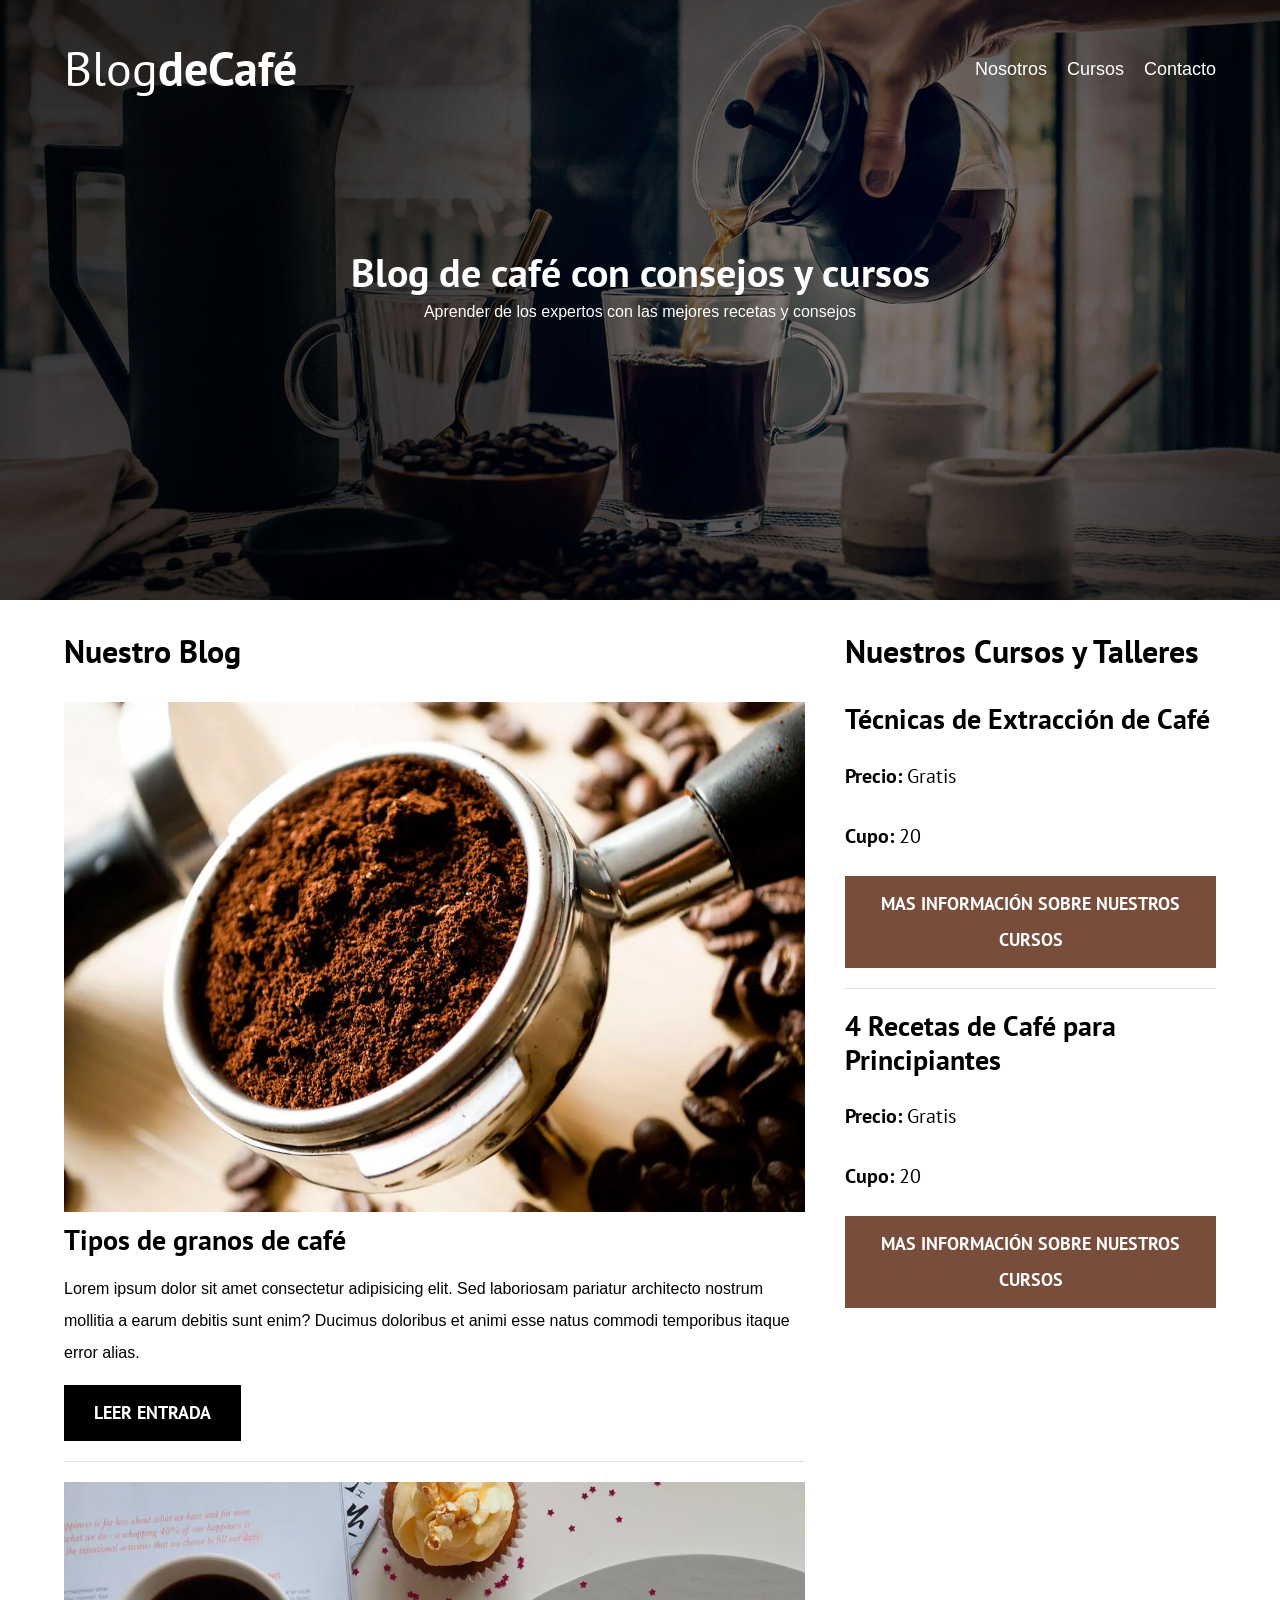
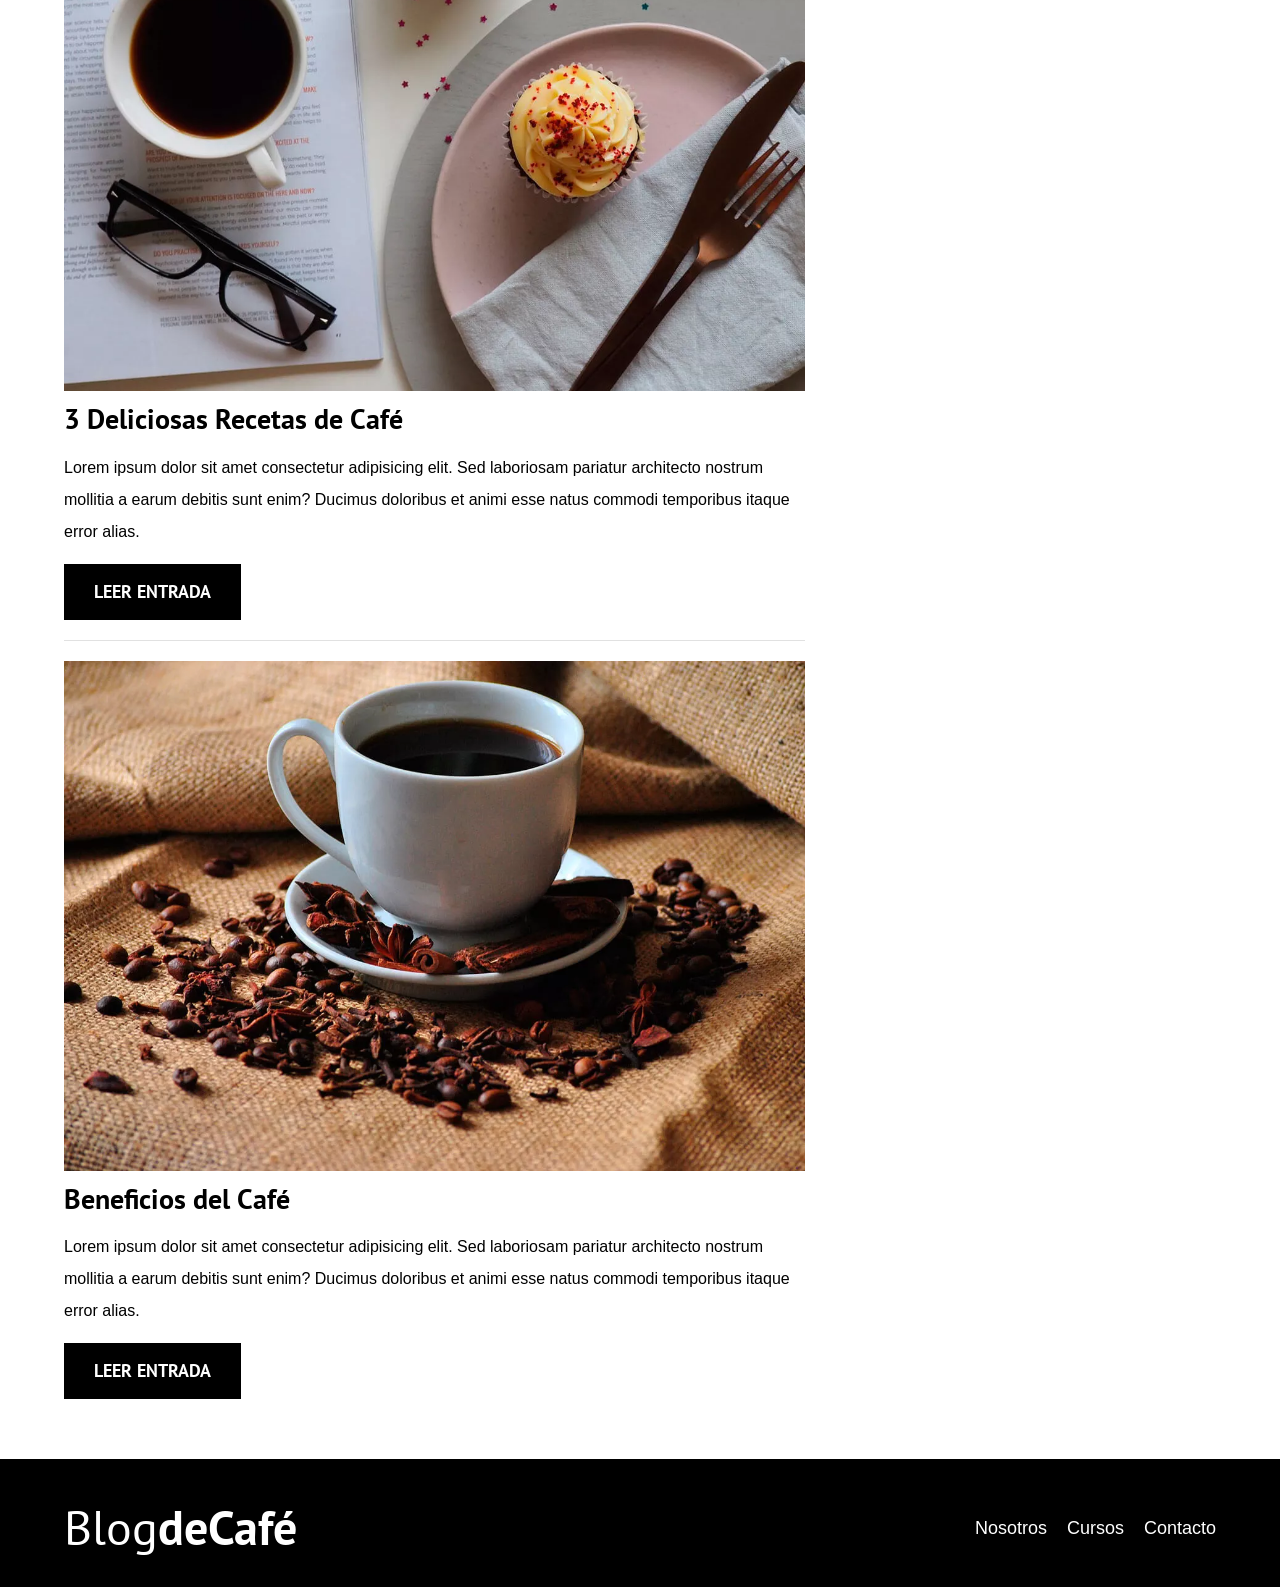
<file: index.html>
<!DOCTYPE html>
<html lang="en">

<head>
    <meta charset="UTF-8">
    <meta http-equiv="X-UA-Compatible" content="IE=edge">
    <meta name="viewport" content="width=device-width, initial-scale=1.0">
    <title>BlogdeCafé</title>
    <meta name="description" content="Página web de blog de café">

    <!-- Prefetch -->
    <link rel="prefetch" href="nosotros.html" as="document">

    <!--. Preload -->
    <link rel="preload" href="css/normalize.css" as="style">
    <link rel="stylesheet" href="css/normalize.css">

    <link rel="preload"
        href="https://fonts.googleapis.com/css2?family=Open+Sans&family=PT+Sans:wght@400;700&display=swap"
        crossorigin="crossorigin" as="font">
    <link rel="preconnect" href="https://fonts.googleapis.com">
    <link rel="preconnect" href="https://fonts.gstatic.com" crossorigin>
    <link href="https://fonts.googleapis.com/css2?family=Open+Sans&family=PT+Sans:wght@400;700&display=swap"
        rel="stylesheet">

    <link rel="preload" href="" as="style">
    <link rel="stylesheet" href="css/styles.css">
</head>

<body>

    <header class="header">

        <div class="contenedor">
            <div class="barra">
                <a class="logo" href="index.html">
                    <h1 class="logo__nombre 
                    no-margin centrar-texto">Blog<span class="logo__bold">deCafé</span></h1>
                </a>

                <nav class="navegacion">
                    <a href="nosotros.html" class="navegacion__enlace">Nosotros</a>
                    <a href="cursos.html" class="navegacion__enlace">Cursos</a>
                    <a href="contacto.html" class="navegacion__enlace">Contacto</a>
                </nav>

            </div>
        </div>

        <div class="header__texto">
            <h2 class="no-margin">Blog de café con consejos y cursos</h2>
            <p class="no-margin">Aprender de los expertos con las mejores recetas y consejos</p>
        </div>
    </header>

    <div class="contenedor contenido-principal">
        <main class="blog">
            <h3>Nuestro Blog</h3>

            <article class="entrada">
                <div class="entrada__imagen">
                    <picture>
                        <source loading="lazy" srcset="img/blog1.webp" type="image/webp">
                        <img loading="lazy" src="img/blog1.jpg" alt="imagen blog">
                    </picture>
                </div>

                <div class="entrada__contenido">
                    <h4 class="no-margin">Tipos de granos de café</h4>
                    <p>Lorem ipsum dolor sit amet consectetur adipisicing elit. Sed laboriosam pariatur architecto
                        nostrum mollitia a earum debitis sunt enim? Ducimus doloribus et animi esse natus commodi
                        temporibus itaque error alias.</p>
                    <a href="entrada.html" class="boton boton--primario">Leer Entrada</a>
                </div>
            </article>

            <article class="entrada">
                <div class="entrada__imagen">
                    <picture>
                        <source loading="lazy" srcset="img/blog2.webp" type="image/webp">
                        <img loading="lazy" src="img/blog2.jpg" alt="imagen blog">
                    </picture>
                </div>

                <div class="entrada__contenido">
                    <h4 class="no-margin">3 Deliciosas Recetas de Café</h4>
                    <p>Lorem ipsum dolor sit amet consectetur adipisicing elit. Sed laboriosam pariatur architecto
                        nostrum mollitia a earum debitis sunt enim? Ducimus doloribus et animi esse natus commodi
                        temporibus itaque error alias.</p>
                    <a href="entrada.html" class="boton boton--primario">Leer Entrada</a>
                </div>
            </article>

            <article class="entrada">
                <div class="entrada__imagen">
                    <picture>
                        <source loading="lazy" srcset="img/blog3.webp" type="image/webp">
                        <img loading="lazy" src="img/blog3.jpg" alt="imagen blog">
                    </picture>
                </div>

                <div class="entrada__contenido">
                    <h4 class="no-margin">Beneficios del Café</h4>
                    <p>Lorem ipsum dolor sit amet consectetur adipisicing elit. Sed laboriosam pariatur architecto
                        nostrum mollitia a earum debitis sunt enim? Ducimus doloribus et animi esse natus commodi
                        temporibus itaque error alias.</p>
                    <a href="entrada.html" class="boton boton--primario">Leer Entrada</a>
                </div>
            </article>

        </main>
        <aside class="sidebar">
            <h3>Nuestros Cursos y Talleres</h3>

            <ul class="cursos no-padding">
                <li class="widget-curso">
                    <h4 class="no-margin">Técnicas de Extracción de Café</h4>
                    <p class="widget-curso__label">Precio:
                        <span class="widget-curso__info">Gratis</span>
                    </p>
                    <p class="widget-curso__label">Cupo:
                        <span class="widget-curso__info">20</span>
                    </p>
                    <a href="cursos.html" class="boton boton--secundario">Mas Información sobre nuestros cursos</a>
                </li>

                <li class="widget-curso">
                    <h4 class="no-margin">4 Recetas de Café para Principiantes</h4>
                    <p class="widget-curso__label">Precio:
                        <span class="widget-curso__info">Gratis</span>
                    </p>
                    <p class="widget-curso__label">Cupo:
                        <span class="widget-curso__info">20</span>
                    </p>
                    <a href="cursos.html" class="boton boton--secundario">Mas Información sobre nuestros cursos</a>
                </li>
            </ul>
        </aside>

    </div>

    <footer class="footer">
        <div class="contenedor">
            <div class="barra">
                <a class="logo" href="index.html">
                    <h1 class="logo__nombre 
                    no-margin centrar-texto">Blog<span class="logo__bold">deCafé</span></h1>
                </a>

                <nav class="navegacion">
                    <a href="nosotros.html" class="navegacion__enlace">Nosotros</a>
                    <a href="cursos.html" class="navegacion__enlace">Cursos</a>
                    <a href="contacto.html" class="navegacion__enlace">Contacto</a>
                </nav>

            </div>
    </footer>

        

</body>

</html>
</file>
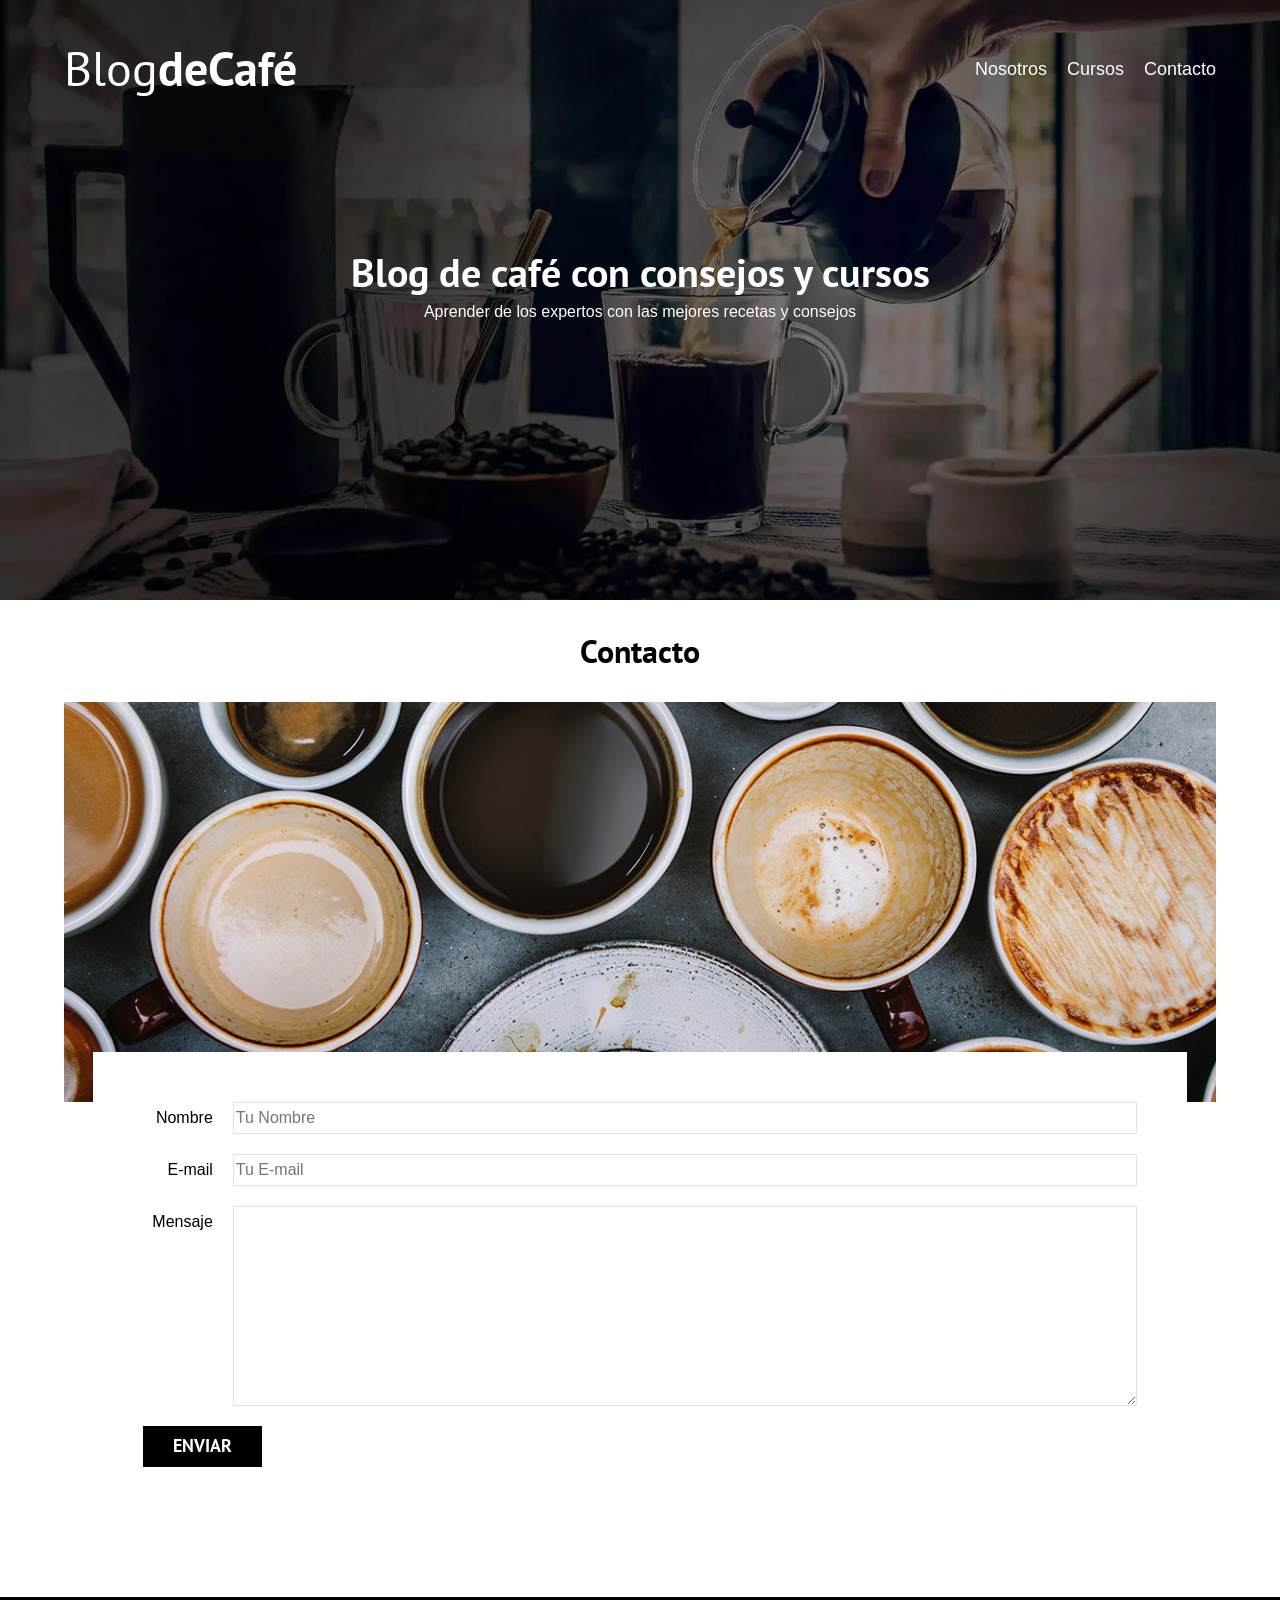
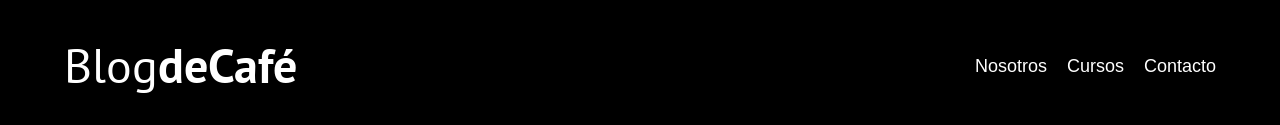
<file: contacto.html>
<!DOCTYPE html>
<html lang="en">

<head>
    <meta charset="UTF-8">
    <meta http-equiv="X-UA-Compatible" content="IE=edge">
    <meta name="viewport" content="width=device-width, initial-scale=1.0">
    <title>BlogdeCafé</title>
    <link rel="stylesheet" href="css/normalize.css">
    <link rel="preconnect" href="https://fonts.googleapis.com">
    <link rel="preconnect" href="https://fonts.gstatic.com" crossorigin>
    <link href="https://fonts.googleapis.com/css2?family=Open+Sans&family=PT+Sans:wght@400;700&display=swap"
        rel="stylesheet">
    <link rel="stylesheet" href="css/styles.css">
</head>

<body>

    <header class="header">

        <div class="contenedor">
            <div class="barra">
                <a class="logo" href="index.html">
                    <h1 class="logo__nombre 
                    no-margin centrar-texto">Blog<span class="logo__bold">deCafé</span></h1>
                </a>

                <nav class="navegacion">
                    <a href="nosotros.html" class="navegacion__enlace">Nosotros</a>
                    <a href="cursos.html" class="navegacion__enlace">Cursos</a>
                    <a href="contacto.html" class="navegacion__enlace">Contacto</a>
                </nav>

            </div>
        </div>

        <div class="header__texto">
            <h2 class="no-margin">Blog de café con consejos y cursos</h2>
            <p class="no-margin">Aprender de los expertos con las mejores recetas y consejos</p>
        </div>
    </header>

    <main class="contenedor">
        <h3 class="centrar-texto">Contacto</h3>

        <div class="contacto-bg"></div>

        <form class="formulario">
            <div class="campo">
                <label class="campo__label" for="nombre">Nombre</label>
                <input
                    class="campo__field" 
                    type="text" 
                    placeholder="Tu Nombre" 
                    id="nombre">
            </div>
            <div class="campo">
                <label class="campo__label" for="email">E-mail</label>
                <input 
                    class="campo__field"
                    type="email" 
                    placeholder="Tu E-mail" 
                    id="email">
            </div>
            <div class="campo">
                <label class="campo__label" for="mensaje">Mensaje</label>
                <textarea 
                    class="campo__field campo__field--textarea"
                    id="mensaje"
                ></textarea>
            </div>

            <div class="campo">
                <input type="submit" value="Enviar" class="boton boton--primario">
            </div>
        </form>

    </main>

    <footer class="footer">
        <div class="contenedor">
            <div class="barra">
                <a class="logo" href="index.html">
                    <h1 class="logo__nombre 
                    no-margin centrar-texto">Blog<span class="logo__bold">deCafé</span></h1>
                </a>

                <nav class="navegacion">
                    <a href="nosotros.html" class="navegacion__enlace">Nosotros</a>
                    <a href="cursos.html" class="navegacion__enlace">Cursos</a>
                    <a href="contacto.html" class="navegacion__enlace">Contacto</a>
                </nav>

            </div>
    </footer>

    <script src="js/modernizr.js"></script>

</body>

</html>
</file>
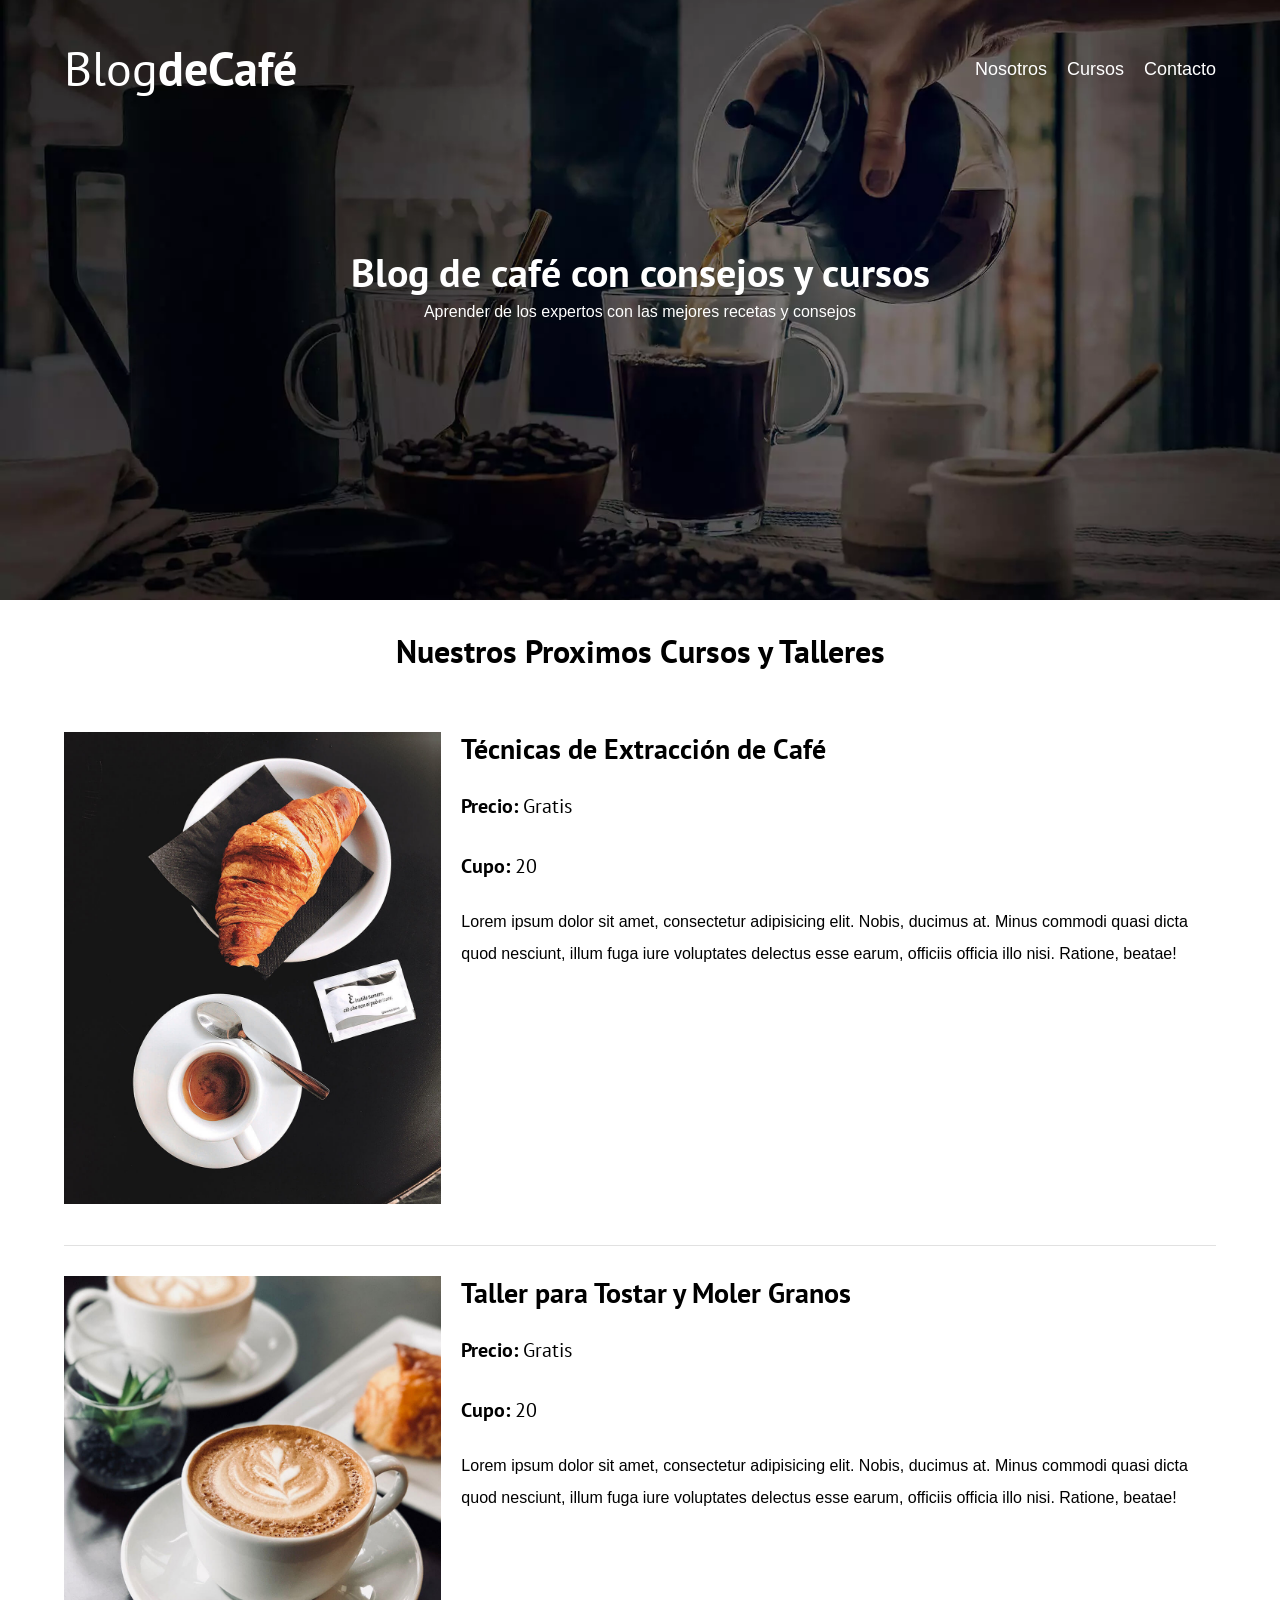
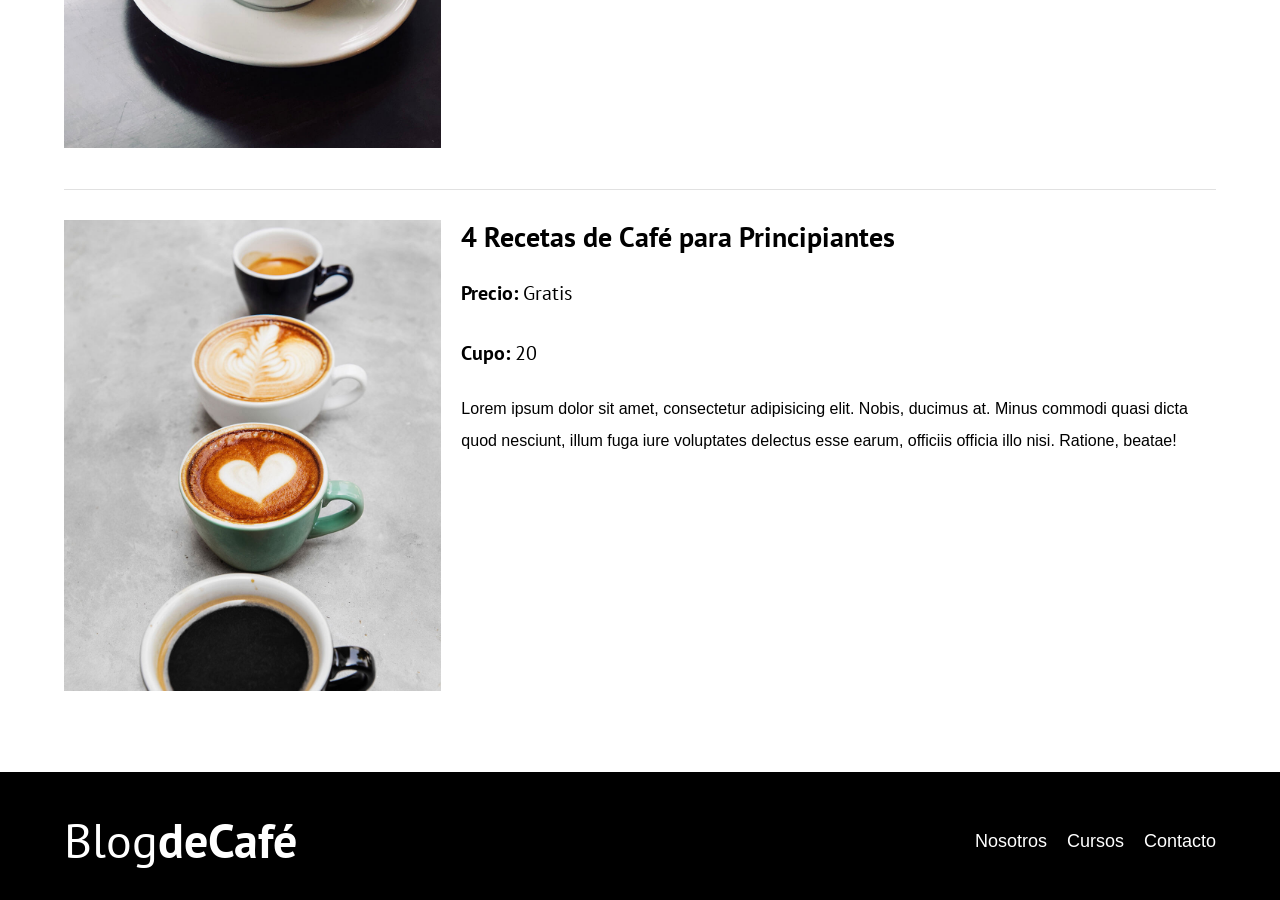
<file: cursos.html>
<!DOCTYPE html>
<html lang="en">

<head>
    <meta charset="UTF-8">
    <meta http-equiv="X-UA-Compatible" content="IE=edge">
    <meta name="viewport" content="width=device-width, initial-scale=1.0">
    <title>BlogdeCafé</title>
    <link rel="stylesheet" href="css/normalize.css">
    <link rel="preconnect" href="https://fonts.googleapis.com">
    <link rel="preconnect" href="https://fonts.gstatic.com" crossorigin>
    <link href="https://fonts.googleapis.com/css2?family=Open+Sans&family=PT+Sans:wght@400;700&display=swap"
        rel="stylesheet">
    <link rel="stylesheet" href="css/styles.css">
</head>

<body>

    <header class="header">

        <div class="contenedor">
            <div class="barra">
                <a class="logo" href="index.html">
                    <h1 class="logo__nombre 
                    no-margin centrar-texto">Blog<span class="logo__bold">deCafé</span></h1>
                </a>

                <nav class="navegacion">
                    <a href="nosotros.html" class="navegacion__enlace">Nosotros</a>
                    <a href="cursos.html" class="navegacion__enlace">Cursos</a>
                    <a href="contacto.html" class="navegacion__enlace">Contacto</a>
                </nav>

            </div>
        </div>

        <div class="header__texto">
            <h2 class="no-margin">Blog de café con consejos y cursos</h2>
            <p class="no-margin">Aprender de los expertos con las mejores recetas y consejos</p>
        </div>
    </header>

    <main class="contenedor">
        <h3 class="centrar-texto">Nuestros Proximos Cursos y Talleres</h3>

        <div class="curso">
            <div class="curso__imagen">
                <img src="img/curso1.jpg" alt="Imagen del curso">
            </div>

            <div class="curso__información">
                <h4 class="no-margin">Técnicas de Extracción de Café</h4>
                <p class="curso__label">Precio:
                    <span class="curso__info">Gratis</span>
                </p>
                <p class="curso__label">Cupo:
                    <span class="curso__info">20</span>
                </p>
                <p class="curso__descripción">Lorem ipsum dolor sit amet, consectetur adipisicing elit. Nobis, ducimus
                    at. Minus commodi quasi dicta quod nesciunt, illum fuga iure voluptates delectus esse earum,
                    officiis officia illo nisi. Ratione, beatae!</p>
            </div> <!--. curso__información -->
        </div> <!--. curso -->

        <div class="curso">
            <div class="curso__imagen">
                <img src="img/curso2.jpg" alt="Imagen del curso">
            </div>

            <div class="curso__información">
                <h4 class="no-margin">Taller para Tostar y Moler Granos</h4>
                <p class="curso__label">Precio:
                    <span class="curso__info">Gratis</span>
                </p>
                <p class="curso__label">Cupo:
                    <span class="curso__info">20</span>
                </p>
                <p class="curso__descripción">Lorem ipsum dolor sit amet, consectetur adipisicing elit. Nobis, ducimus
                    at. Minus commodi quasi dicta quod nesciunt, illum fuga iure voluptates delectus esse earum,
                    officiis officia illo nisi. Ratione, beatae!</p>
            </div> <!--. curso__información -->
        </div> <!--. curso -->

        <div class="curso">
            <div class="curso__imagen">
                <img src="img/curso3.jpg" alt="Imagen del curso">
            </div>

            <div class="curso__información">
                <h4 class="no-margin">4 Recetas de Café para Principiantes</h4>
                <p class="curso__label">Precio:
                    <span class="curso__info">Gratis</span>
                </p>
                <p class="curso__label">Cupo:
                    <span class="curso__info">20</span>
                </p>
                <p class="curso__descripción">Lorem ipsum dolor sit amet, consectetur adipisicing elit. Nobis, ducimus
                    at. Minus commodi quasi dicta quod nesciunt, illum fuga iure voluptates delectus esse earum,
                    officiis officia illo nisi. Ratione, beatae!</p>
            </div> <!--. curso__información -->
        </div> <!--. curso -->


    </main>

    <footer class="footer">
        <div class="contenedor">
            <div class="barra">
                <a class="logo" href="index.html">
                    <h1 class="logo__nombre 
                    no-margin centrar-texto">Blog<span class="logo__bold">deCafé</span></h1>
                </a>

                <nav class="navegacion">
                    <a href="nosotros.html" class="navegacion__enlace">Nosotros</a>
                    <a href="cursos.html" class="navegacion__enlace">Cursos</a>
                    <a href="contacto.html" class="navegacion__enlace">Contacto</a>
                </nav>

            </div>
    </footer>

    <script src="js/modernizr.js"></script>

</body>

</html>
</file>
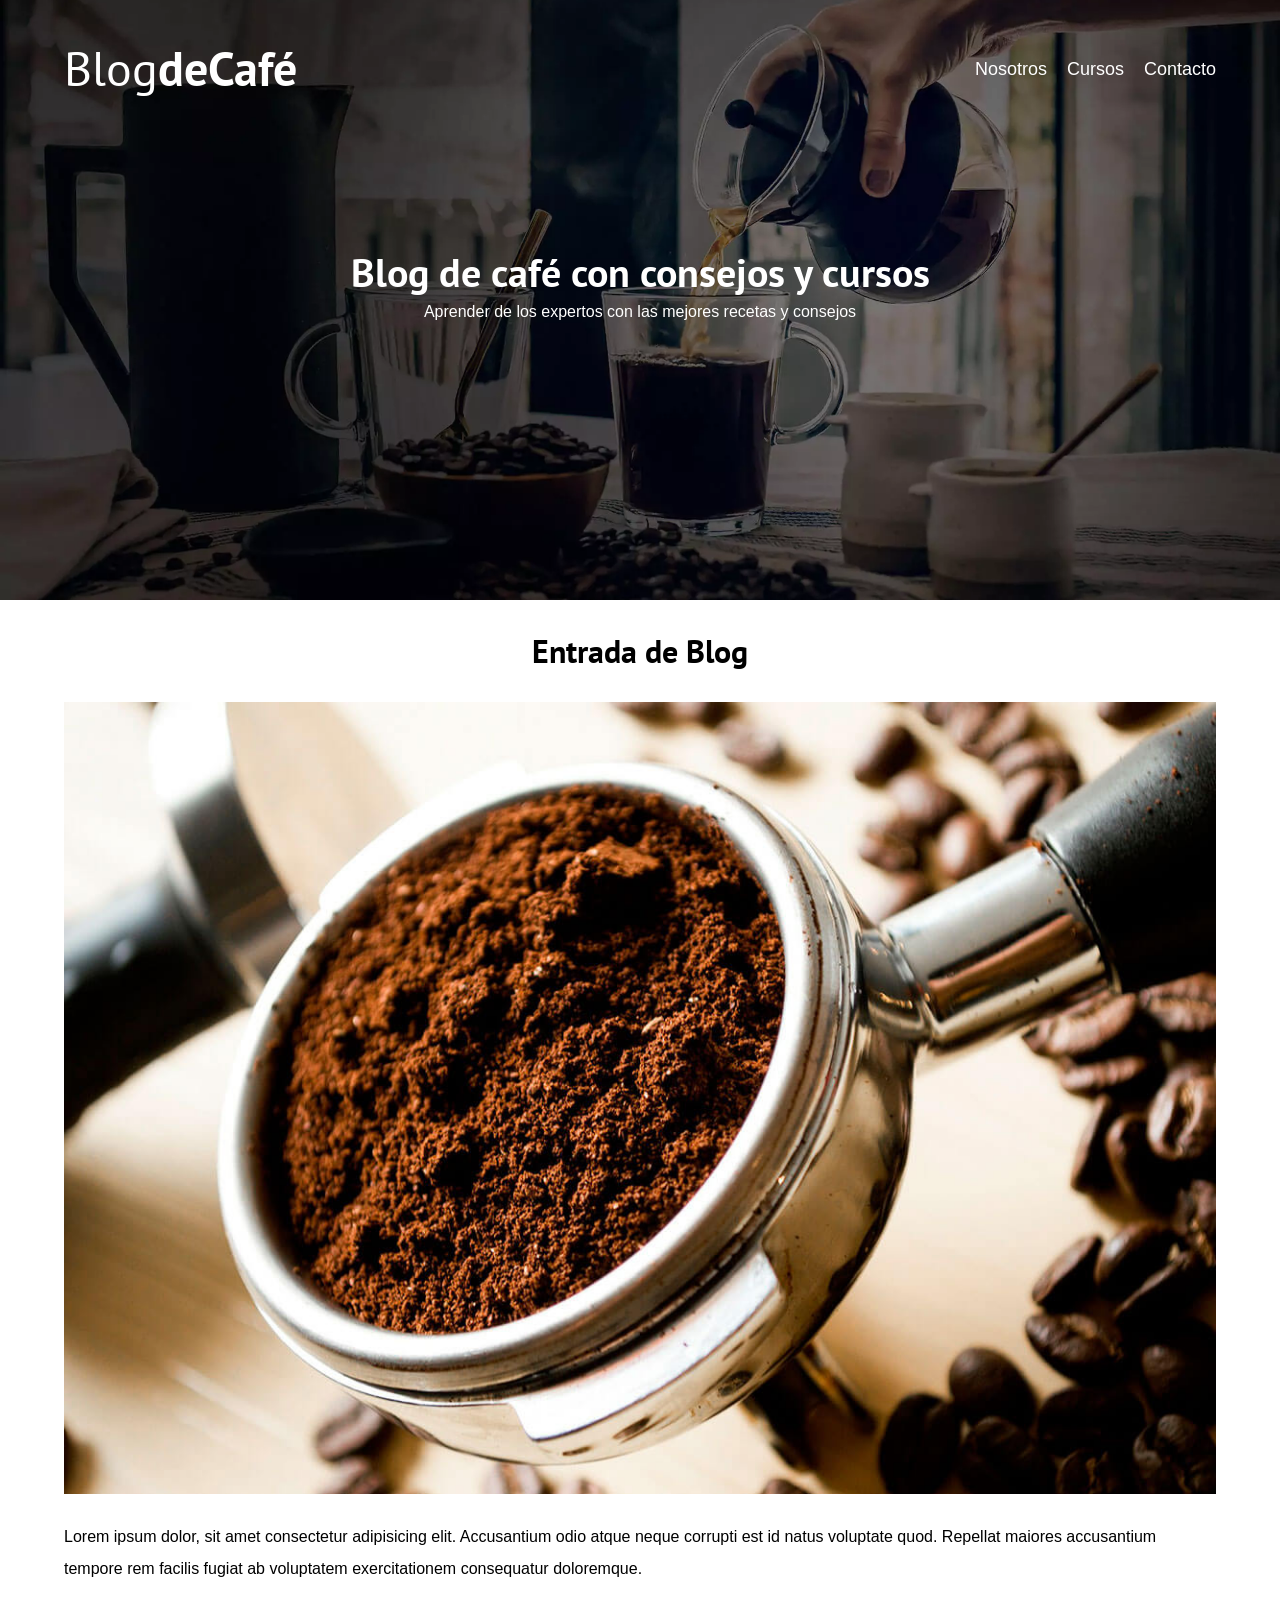
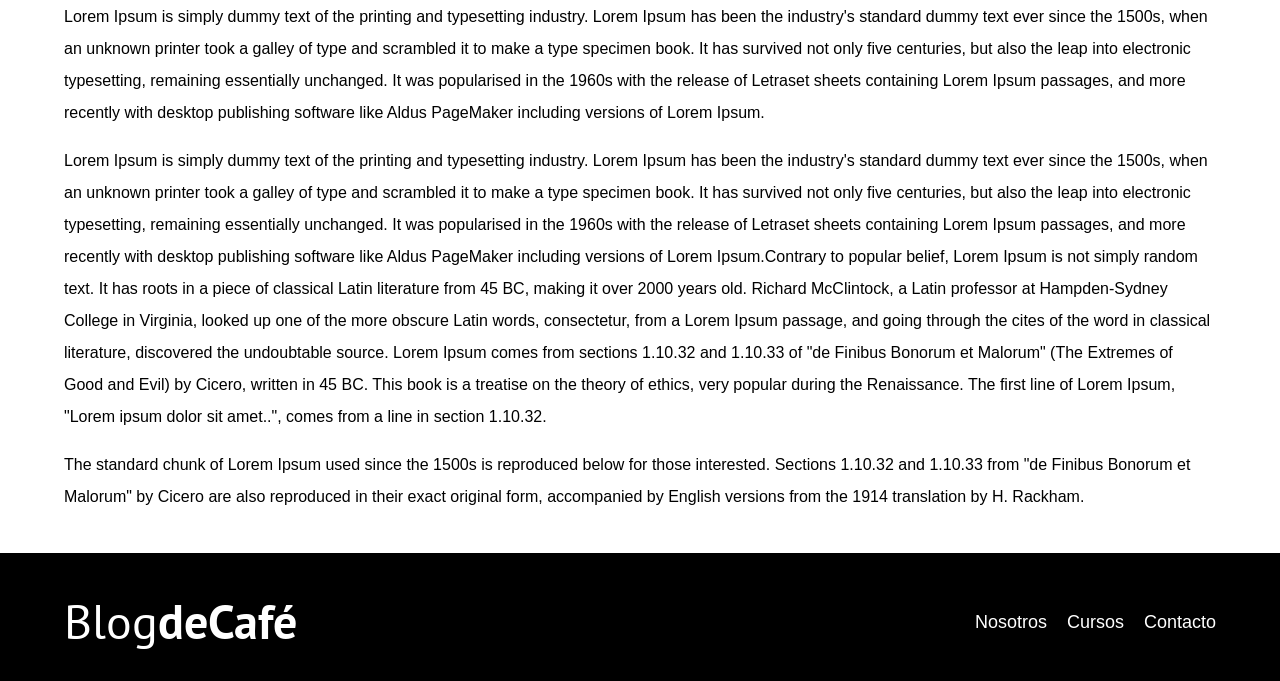
<file: entrada.html>
<!DOCTYPE html>
<html lang="en">

<head>
    <meta charset="UTF-8">
    <meta http-equiv="X-UA-Compatible" content="IE=edge">
    <meta name="viewport" content="width=device-width, initial-scale=1.0">
    <title>BlogdeCafé</title>
    <link rel="stylesheet" href="css/normalize.css">
    <link rel="preconnect" href="https://fonts.googleapis.com">
    <link rel="preconnect" href="https://fonts.gstatic.com" crossorigin>
    <link href="https://fonts.googleapis.com/css2?family=Open+Sans&family=PT+Sans:wght@400;700&display=swap"
        rel="stylesheet">
    <link rel="stylesheet" href="css/styles.css">
</head>

<body>

    <header class="header">

        <div class="contenedor">
            <div class="barra">
                <a class="logo" href="index.html">
                    <h1 class="logo__nombre 
                    no-margin centrar-texto">Blog<span class="logo__bold">deCafé</span></h1>
                </a>

                <nav class="navegacion">
                    <a href="nosotros.html" class="navegacion__enlace">Nosotros</a>
                    <a href="cursos.html" class="navegacion__enlace">Cursos</a>
                    <a href="contacto.html" class="navegacion__enlace">Contacto</a>
                </nav>

            </div>
        </div>

        <div class="header__texto">
            <h2 class="no-margin">Blog de café con consejos y cursos</h2>
            <p class="no-margin">Aprender de los expertos con las mejores recetas y consejos</p>
        </div>
    </header>

    <main class="contenedor">
        <h3 class="centrar-texto">Entrada de Blog</h3>

        <img src="img/blog1.jpg" alt="Imagen del blog">
        <p>Lorem ipsum dolor, sit amet consectetur adipisicing elit. Accusantium odio atque neque corrupti est id
            natus voluptate quod. Repellat maiores accusantium tempore rem facilis fugiat ab voluptatem
            exercitationem consequatur doloremque.</p>

        <p> Lorem Ipsum is simply dummy text of the printing and typesetting industry. Lorem Ipsum has been the
            industry's standard dummy text ever since the 1500s, when an unknown printer took a galley of type and
            scrambled it to make a type specimen book. It has survived not only five centuries, but also the leap
            into electronic typesetting, remaining essentially unchanged. It was popularised in the 1960s with the
            release of Letraset sheets containing Lorem Ipsum passages, and more recently with desktop publishing
            software like Aldus PageMaker including versions of Lorem Ipsum.</p>

        <p>Lorem Ipsum is simply dummy text of the printing and typesetting industry. Lorem Ipsum has been the
            industry's standard dummy text ever since the 1500s, when an unknown printer took a galley of type and
            scrambled it to make a type specimen book. It has survived not only five centuries, but also the leap
            into electronic typesetting, remaining essentially unchanged. It was popularised in the 1960s with the
            release of Letraset sheets containing Lorem Ipsum passages, and more recently with desktop publishing
            software like Aldus PageMaker including versions of Lorem Ipsum.Contrary to popular belief, Lorem Ipsum
            is not simply random text. It has roots in a piece of classical Latin literature from 45 BC, making it
            over 2000 years old. Richard McClintock, a Latin professor at Hampden-Sydney College in Virginia, looked
            up one of the more obscure Latin words, consectetur, from a Lorem Ipsum passage, and going through the
            cites of the word in classical literature, discovered the undoubtable source. Lorem Ipsum comes from
            sections 1.10.32 and 1.10.33 of "de Finibus Bonorum et Malorum" (The Extremes of Good and Evil) by
            Cicero, written in 45 BC. This book is a treatise on the theory of ethics, very popular during the
            Renaissance. The first line of Lorem Ipsum, "Lorem ipsum dolor sit amet..", comes from a line in section
            1.10.32.</p>
            
        <p>The standard chunk of Lorem Ipsum used since the 1500s is reproduced below for those interested.
            Sections 1.10.32 and 1.10.33 from "de Finibus Bonorum et Malorum" by Cicero are also reproduced in their
            exact original form, accompanied by English versions from the 1914 translation by H. Rackham.</p>

    </main>

    <footer class="footer">
        <div class="contenedor">
            <div class="barra">
                <a class="logo" href="index.html">
                    <h1 class="logo__nombre 
                    no-margin centrar-texto">Blog<span class="logo__bold">deCafé</span></h1>
                </a>

                <nav class="navegacion">
                    <a href="nosotros.html" class="navegacion__enlace">Nosotros</a>
                    <a href="cursos.html" class="navegacion__enlace">Cursos</a>
                    <a href="contacto.html" class="navegacion__enlace">Contacto</a>
                </nav>

            </div>
    </footer>

    <script src="js/modernizr.js"></script>

</body>

</html>
</file>
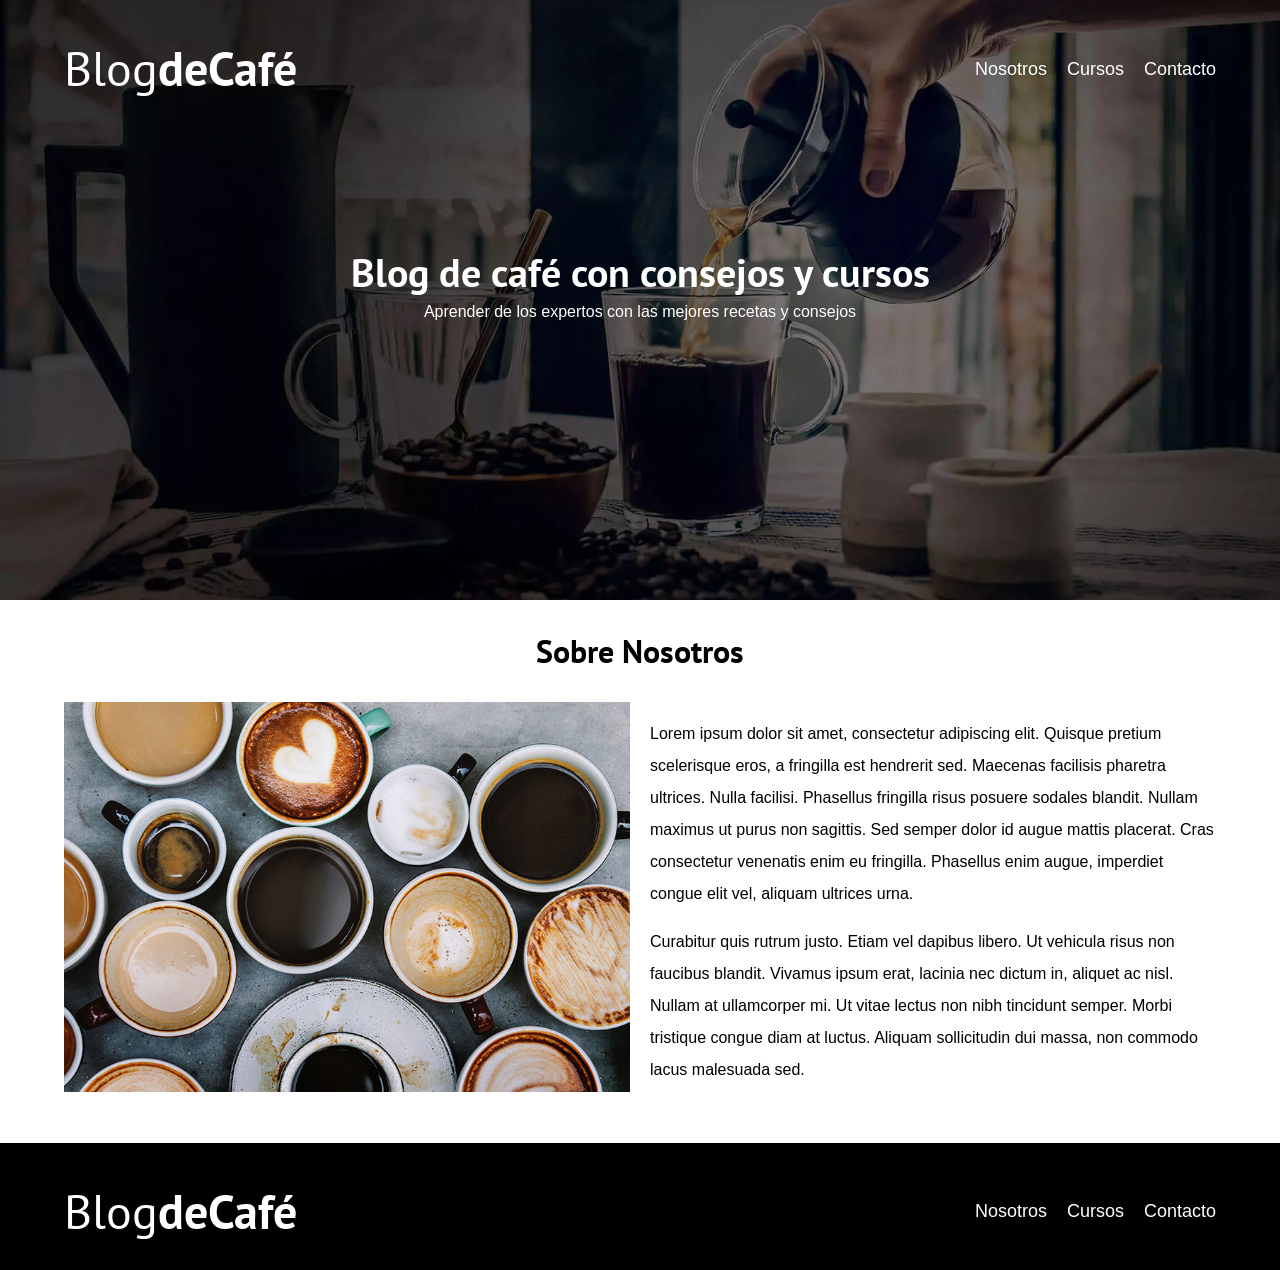
<file: nosotros.html>
<!DOCTYPE html>
<html lang="en">

<head>
    <meta charset="UTF-8">
    <meta http-equiv="X-UA-Compatible" content="IE=edge">
    <meta name="viewport" content="width=device-width, initial-scale=1.0">
    <title>BlogdeCafé</title>
    <link rel="stylesheet" href="css/normalize.css">
    <link rel="preconnect" href="https://fonts.googleapis.com">
    <link rel="preconnect" href="https://fonts.gstatic.com" crossorigin>
    <link href="https://fonts.googleapis.com/css2?family=Open+Sans&family=PT+Sans:wght@400;700&display=swap"
        rel="stylesheet">
    <link rel="stylesheet" href="css/styles.css">
</head>

<body>

    <header class="header">

        <div class="contenedor">
            <div class="barra">
                <a class="logo" href="index.html">
                    <h1 class="logo__nombre 
                    no-margin centrar-texto">Blog<span class="logo__bold">deCafé</span></h1>
                </a>

                <nav class="navegacion">
                    <a href="nosotros.html" class="navegacion__enlace">Nosotros</a>
                    <a href="cursos.html" class="navegacion__enlace">Cursos</a>
                    <a href="contacto.html" class="navegacion__enlace">Contacto</a>
                </nav>

            </div>
        </div>

        <div class="header__texto">
            <h2 class="no-margin">Blog de café con consejos y cursos</h2>
            <p class="no-margin">Aprender de los expertos con las mejores recetas y consejos</p>
        </div>
    </header>

    <main class="contenedor">
        <h3 class="centrar-texto">Sobre Nosotros</h3>

        <div class="sobre-nosotros">
            <div class="sobre-nosotros__imagen">
                <img src="img/nosotros.jpg" alt="imagen nosotros">
            </div>

            <div class="sobre-nosotros__texto">
                <p>Lorem ipsum dolor sit amet, consectetur adipiscing elit. Quisque pretium scelerisque eros, a
                    fringilla est hendrerit sed. Maecenas facilisis pharetra ultrices. Nulla facilisi. Phasellus
                    fringilla risus posuere sodales blandit. Nullam maximus ut purus non sagittis. Sed semper dolor id
                    augue mattis placerat. Cras consectetur venenatis enim eu fringilla. Phasellus enim augue, imperdiet
                    congue elit vel, aliquam ultrices urna.</p>

                <p>Curabitur quis rutrum justo. Etiam vel dapibus libero. Ut vehicula risus non faucibus blandit.
                    Vivamus ipsum erat, lacinia nec dictum in, aliquet ac nisl. Nullam at ullamcorper mi. Ut vitae
                    lectus non nibh tincidunt semper. Morbi tristique congue diam at luctus. Aliquam sollicitudin dui
                    massa, non commodo lacus malesuada sed.</p>
            </div>
        </div>
    </main>

    <footer class="footer">
        <div class="contenedor">
            <div class="barra">
                <a class="logo" href="index.html">
                    <h1 class="logo__nombre 
                    no-margin centrar-texto">Blog<span class="logo__bold">deCafé</span></h1>
                </a>

                <nav class="navegacion">
                    <a href="nosotros.html" class="navegacion__enlace">Nosotros</a>
                    <a href="cursos.html" class="navegacion__enlace">Cursos</a>
                    <a href="contacto.html" class="navegacion__enlace">Contacto</a>
                </nav>

            </div>
    </footer>

    <script src="js/modernizr.js"></script>

</body>

</html>
</file>
<file: css/styles.css>
:root {
    --fuenteHeading: 'PT Sans', sans-serif;
    --fuenteParrafos: 'OpenSans', sans-serif;


    --primario: #784D3C;
    --gris: #e1e1e1;
    --blanco: #ffffff;
    --negro: #000000;
}

html {
    box-sizing: border-box;
    font-size: 62.5%;
    /* 1rem = 10px */
}

*, *:before, *:after {
    box-sizing: inherit;
}

body {
    font-family: var(--fuenteParrafos);
    font-size: 1.6rem;
    line-height: 2;
}


/* Globales */
.contenedor {
    width: min(90%, 120rem);
    margin: 0 auto;
}

a {
    text-decoration: none;
}

h1, h2, h3, h4 {
    font-family: var(--fuenteHeading);
    line-height: 1.2;
}

h1 {
    font-size: 4.8rem;
}

h2 {
    font-size: 4rem;
}

h3 {
    font-size: 3.2rem;
}

h4 {
    font-size: 2.8rem;
}

img {
    max-width: 100%;
}

/* Utilidades */
.no-margin {
    margin: 0;
}

.no-padding {
    padding: 0;
}

.centrar-texto {
    text-align: center;
}

/** Header **/
.webp .header {
    background-image: url(../img/banner.webp);
}
.nowebp .header {
    background-image: url(../img/banner.jpg);
}

.header {
    background-image: url(../img/banner.jpg);
    height: 60rem;
    background-size: cover;
    background-repeat: no-repeat;
    background-position: center center;
}

.header__texto {
    text-align: center;
    color: var(--blanco);
    margin-top: 5rem;
}

@media (min-width: 768px) {
    .header__texto {
        margin-top: 15rem;
    }
}

.barra {
    padding-top: 4rem;
}

@media (min-width: 768px) {
    .barra {
        display: flex;
        justify-content: space-between;
        align-items: center;
    }
}

.logo {
    color: var(--blanco);
}
.logo__nombre {
    font-weight: 400;
}
.logo__bold {
    font-weight: 700;
}

@media (min-width: 768px) {
    .navegacion {
        display: flex;
        gap: 2rem;
    }
}

.navegacion__enlace {
    display: block;
    text-align: center;
    font-size: 1.8rem;
    color: var(--blanco);
}

@media (min-width: 768px) {
    .contenido-principal {
        display:grid;
        grid-template-columns: 2fr 1fr;
        column-gap: 4rem;
        
    }
}

.entrada {
    border-bottom: 1px solid var(--gris);
    margin-bottom: 2rem;
}
.entrada:last-of-type {
    border: none;
    margin-bottom: 0;
}

.boton {
     display:block;
     font-family: var(--fuenteHeading);
     color: var(--blanco);
     text-align: center;
     padding: 1rem 3rem;
     font-size: 1.8rem;
     text-transform: uppercase;
     font-weight: 700;
     margin-bottom: 2rem;
     border: none;
}
@media (min-width: 768px) {
    .boton {
        display: inline-block;
    }
}
.boton:hover {
    cursor:pointer;
}
.boton--primario {
    background-color: var(--negro);
}

.boton--secundario {
    background-color: var(--primario);
}

.cursos {
    list-style: none;
}

.widget-curso {
    border-bottom: 1px solid var(--gris);
    margin-bottom: 2rem;
}

.widget-curso:last-of-type {
    border: none;
    margin-bottom: 0;
}

.widget-curso__label {
    font-family: var(--fuenteHeading);
    font-weight: bold;
}
.widget-curso__info {
    font-weight: normal;
}

.widget-curso__label,
.widget-curso__info {
    font-size: 2rem;
}

.footer {
    background-color: var(--negro);
    padding-bottom: 3rem;
    margin-top: 4rem;
}


/** Sobre Nosotros **/
@media (min-width: 768px) {
    
    .sobre-nosotros {
        display: grid;
        grid-template-columns: repeat(2, 1fr);
        column-gap: 2rem;
    }
}

/** Cursos **/
.curso {
    padding: 3rem 0;
    border-bottom: 1px solid var(--gris);

}
@media (min-width: 768px) {
    .curso {
        display:grid;
        grid-template-columns: 1fr 2fr;
        column-gap: 2rem;
    }
}
.curso:last-of-type {
    border: none;
}

.curso__label {
    font-family: var(--fuenteHeading);
    font-weight: bold;
}
.curso__info {
    font-weight: normal;
}

.curso__label,
.curso__info {
    font-size: 2rem;
}

/** Contacto **/
.contacto-bg {
    background-image: url(../img/contacto.jpg);
    height: 40rem;
    background-size: cover;
    background-repeat: no-repeat;
}

.formulario {
    background-color: var(--blanco);
    margin: -5rem auto 0 auto;
    width: 95%;
    padding: 5rem;
}

.campo {
    display:flex;
    margin-bottom: 2rem;
}

.campo__label {
    flex: 0 0 9rem;
    text-align: right;
    padding-right: 2rem;
}

.campo__field {
    flex: 1;
    border: 1px solid var(--gris);
}

.campo__field--textarea {
    height: 20rem;
}
</file>
